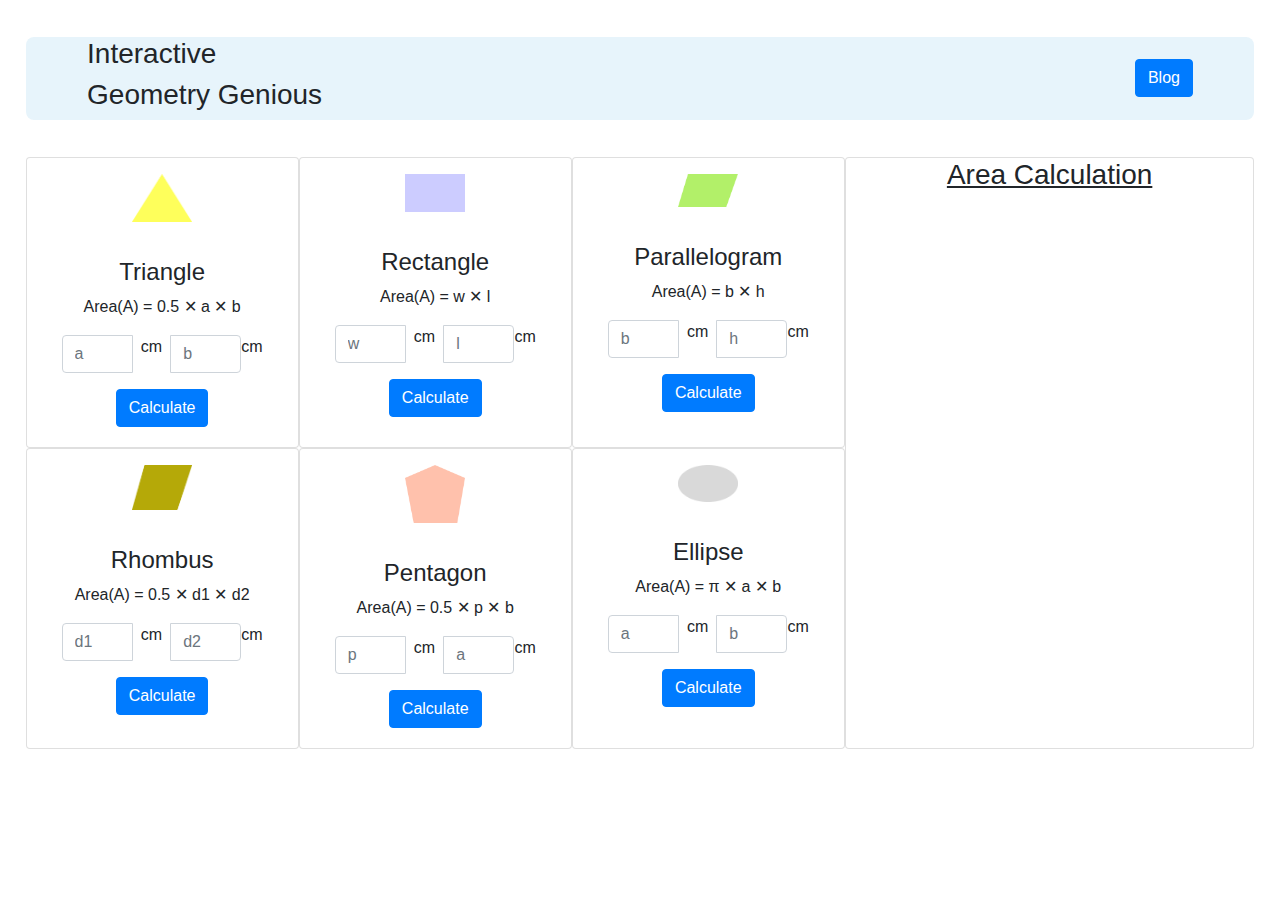
<file: index.html>
<!doctype html>
<html lang="en">

<head>
  <!-- Required meta tags -->
  <meta charset="utf-8">
  <meta name="viewport" content="width=device-width, initial-scale=1, shrink-to-fit=no">
  <link rel="stylesheet" href="style/styles.css">
  <!-- Bootstrap CSS -->
  <link rel="stylesheet" href="https://cdn.jsdelivr.net/npm/bootstrap@4.3.1/dist/css/bootstrap.min.css"
    integrity="sha384-ggOyR0iXCbMQv3Xipma34MD+dH/1fQ784/j6cY/iJTQUOhcWr7x9JvoRxT2MZw1T" crossorigin="anonymous">
  <title>Assignment!</title>
  <style>
    :root {
      --main-bg-color: brown;
    }

    .cardBox:hover {
      border: auto !important;
      background-color: var(--main-bg-color) !important;
    }

    a {
      color: white;
      cursor: pointer;
    }
  </style>
</head>

<body style="margin-left: 2%; margin-right: 2%; margin-bottom: 4%;">

  <div class="d-flex justify-content-between align-items-center navigation">
    <div>
      <h3>Interactive</h3>
      <h3> Geometry Genious</h3>
    </div>
    <div>
      <button class="btn btn-primary">
        <a href="/answer.html" target="_blank">Blog</a>
      </button>
    </div>
  </div>


  <div class="d-flex flex-column flex-lg-row">
    <!-- Grid for 6 Card -->
    <div class="container">

      <div class="row">

        <div class="cardBox card col-lg-4 col-sm-12">
          <img src="images/triangle.png" class="img-fluid w-25 mx-auto my-3" alt="..." />
          <div class="card-body text-center">
            <h4>Triangle</h4>
            <p>Area(A) = 0.5 &#10005; a &#10005; b</p>
            <div class="input-group mb-3">
              <input id="triangle1" type="number" class="form-control mr-2 w-25" placeholder="a" aria-label="Username"
                aria-describedby="basic-addon1" />
              cm
              <input id="triangle2" type="number" class="form-control ml-2 w-25" placeholder="b" aria-label="Username"
                aria-describedby="basic-addon1" />
              cm
            </div>
            <button id="triangle" class="btn btn-primary">Calculate</button>
          </div>
        </div>

        <div class="cardBox card col-lg-4 col-sm-12">
          <img src="images/rectangle.png" class="img-fluid w-25 mx-auto my-3" alt="..." />
          <div class="card-body text-center">
            <h4>Rectangle</h4>
            <p>Area(A) = w &#10005; l</p>
            <div class="input-group mb-3">
              <input id="rectangle1" type="number" class="form-control mr-2 w-25" placeholder="w" aria-label="Username"
                aria-describedby="basic-addon1" />
              cm
              <input id="rectangle2" type="number" class="form-control ml-2 w-25" placeholder="l" aria-label="Username"
                aria-describedby="basic-addon1" />
              cm
            </div>
            <button id="rectangle" class="btn btn-primary">Calculate</button>
          </div>
        </div>

        <div class="cardBox card col-lg-4 col-sm-12">
          <img src="images/parallelogram.png" class="img-fluid w-25 mx-auto my-3" alt="..." />
          <div class="card-body text-center">
            <h4>Parallelogram</h4>
            <p>Area(A) = b &#10005; h</p>
            <div class="input-group mb-3">
              <input id="parallelogram1" type="number" class="form-control mr-2 w-25" placeholder="b"
                aria-label="Username" aria-describedby="basic-addon1" />
              cm
              <input id="parallelogram2" type="number" class="form-control ml-2 w-25" placeholder="h"
                aria-label="Username" aria-describedby="basic-addon1" />
              cm
            </div>
            <button id="parallelogram" class="btn btn-primary">Calculate</button>
          </div>
        </div>

      </div>


      <!-- 2nd layer of Grid -->
      <div class="row">

        <div class="cardBox card col-lg-4 col-sm-12">
          <img src="images/rhombus.png" class="img-fluid w-25 mx-auto my-3" alt="..." />
          <div class="card-body text-center">
            <h4>Rhombus</h4>
            <p>Area(A) = 0.5 &#10005; d1 &#10005; d2</p>
            <div class="input-group mb-3">
              <input id="rhombus1" type="number" class="form-control mr-2 w-25" placeholder="d1" aria-label="Username"
                aria-describedby="basic-addon1" />
              cm
              <input id="rhombus2" type="number" class="form-control ml-2 w-25" placeholder="d2" aria-label="Username"
                aria-describedby="basic-addon1" />
              cm
            </div>
            <button id="rhombus" class="btn btn-primary">Calculate</button>
          </div>
        </div>


        <div class="cardBox card col-lg-4 col-sm-12">
          <img src="images/pentagon.png" class="img-fluid w-25 mx-auto my-3" alt="..." />
          <div class="card-body text-center">
            <h4>Pentagon</h4>
            <p>Area(A) = 0.5 &#10005; p &#10005; b</p>
            <div class="input-group mb-3">
              <input id="pentagon1" type="number" class="form-control mr-2 w-25" placeholder="p" aria-label="Username"
                aria-describedby="basic-addon1" />
              cm
              <input id="pentagon2" type="number" class="form-control ml-2 w-25" placeholder="a" aria-label="Username"
                aria-describedby="basic-addon1" />
              cm
            </div>
            <button id="pentagon" class="btn btn-primary">Calculate</button>
          </div>
        </div>

        <div class="cardBox card col-lg-4 col-sm-12">
          <img src="images/ellipse.png" class="img-fluid w-25 mx-auto my-3" alt="..." />
          <div class="card-body text-center">
            <h4>Ellipse</h4>
            <p>Area(A) = π &#10005; a &#10005; b</p>
            <div class="input-group mb-3">
              <input id="ellipse1" type="number" class="form-control mr-2 w-25" placeholder="a" aria-label="Username"
                aria-describedby="basic-addon1" />
              cm
              <input id="ellipse2" type="number" class="form-control ml-2 w-25" placeholder="b" aria-label="Username"
                aria-describedby="basic-addon1" />
              cm
            </div>
            <button id="ellipse" class="btn btn-primary">Calculate</button>
          </div>
        </div>

      </div>

    </div>

    <!-- Area Card, Outside of Grid -->
    <div class="card col-lg-4 col-md-12 col-sm-12">
      <div class="items-center text-center">
        <h3 class="card-title"> <u>Area Calculation</u> </h3>
      </div>
      <div class="area-content">
        <ol id="area-list" type='1' style="margin: 0; padding-left: 15px;">
        </ol>
      </div>
    </div>

    <!-- End of Flex for Grid and Area Card -->
  </div>




  <!-- jQuery first, then Popper.js, then Bootstrap JS -->
  <script src="https://code.jquery.com/jquery-3.3.1.slim.min.js"
    integrity="sha384-q8i/X+965DzO0rT7abK41JStQIAqVgRVzpbzo5smXKp4YfRvH+8abtTE1Pi6jizo"
    crossorigin="anonymous"></script>
  <script src="https://cdn.jsdelivr.net/npm/popper.js@1.14.7/dist/umd/popper.min.js"
    integrity="sha384-UO2eT0CpHqdSJQ6hJty5KVphtPhzWj9WO1clHTMGa3JDZwrnQq4sF86dIHNDz0W1"
    crossorigin="anonymous"></script>
  <script src="https://cdn.jsdelivr.net/npm/bootstrap@4.3.1/dist/js/bootstrap.min.js"
    integrity="sha384-JjSmVgyd0p3pXB1rRibZUAYoIIy6OrQ6VrjIEaFf/nJGzIxFDsf4x0xIM+B07jRM"
    crossorigin="anonymous"></script>

  <!-- Js Function -->
  <script src="/JsFunctions.js"></script>

</body>

</html>
</file>
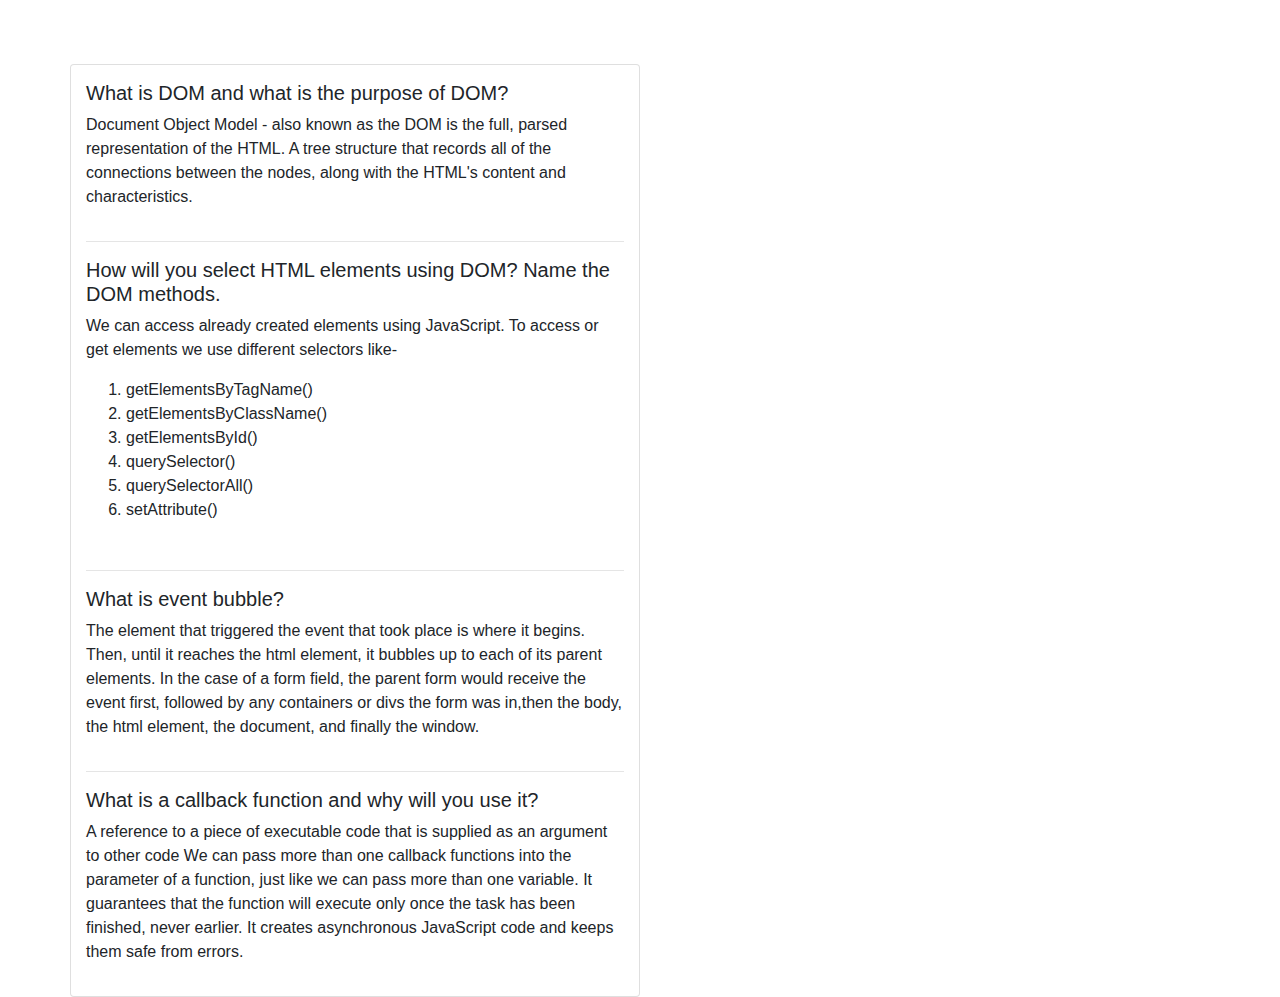
<file: answer.html>
<!DOCTYPE html>
<html lang="en">

<head>
    <!-- Required meta tags -->
    <meta charset="utf-8">
    <meta name="viewport" content="width=device-width, initial-scale=1, shrink-to-fit=no">
    <link rel="stylesheet" href="style/styles.css">
    <!-- Bootstrap CSS -->
    <link rel="stylesheet" href="https://cdn.jsdelivr.net/npm/bootstrap@4.3.1/dist/css/bootstrap.min.css"
        integrity="sha384-ggOyR0iXCbMQv3Xipma34MD+dH/1fQ784/j6cY/iJTQUOhcWr7x9JvoRxT2MZw1T" crossorigin="anonymous">
    <title>QuestionAnswer!</title>
</head>

<body>

    <div class="d-flex justify-content-center" style="margin-top: 5%;">
        <div class="container">
            <div class="row">
                <div class="card col-sm-6 py-3">
                    <h5>What is DOM and what is the purpose of DOM?</h5>
                    <p>Document Object Model - also known as the DOM is the full, parsed representation of the HTML. A
                        tree structure that records all of the connections between the nodes, along with the HTML's
                        content and characteristics.</p>
                    <hr>
                    <h5>How will you select HTML elements using DOM? Name the DOM methods.</h5>
                    <p>We can access already created elements using JavaScript. To access or get elements we use
                        different selectors like-
                    <ol>
                        <li>getElementsByTagName()</li>
                        <li> getElementsByClassName()</li>
                        <li>getElementsById()</li>
                        <li>querySelector()</li>
                        <li>querySelectorAll()</li>
                        <li>setAttribute()</li>
                    </ol>
                    </p>
                    <hr>
                    <h5>What is event bubble?</h5>
                    <p>The element that triggered the event that took place is where it begins. Then, until it reaches
                        the html element, it bubbles up to each of its parent elements.
                        In the case of a form field, the parent form would receive the event first, followed by any
                        containers or divs the form was in,then the body, the html element, the document, and finally
                        the window.</p>
                    <hr>
                    <h5>What is a callback function and why will you use it?</h5>
                    <p>A reference to a piece of executable code that is supplied as an argument to other code
                        We can pass more than one callback functions into the parameter of a function, just like we can
                        pass more than one variable.
                        It guarantees that the function will execute only once the task has been finished, never
                        earlier. It creates asynchronous JavaScript code and keeps them safe from errors.
                    </p>
                </div>
            </div>
        </div>




        <!-- jQuery first, then Popper.js, then Bootstrap JS -->
        <script src="https://code.jquery.com/jquery-3.3.1.slim.min.js"
            integrity="sha384-q8i/X+965DzO0rT7abK41JStQIAqVgRVzpbzo5smXKp4YfRvH+8abtTE1Pi6jizo"
            crossorigin="anonymous"></script>
        <script src="https://cdn.jsdelivr.net/npm/popper.js@1.14.7/dist/umd/popper.min.js"
            integrity="sha384-UO2eT0CpHqdSJQ6hJty5KVphtPhzWj9WO1clHTMGa3JDZwrnQq4sF86dIHNDz0W1"
            crossorigin="anonymous"></script>
        <script src="https://cdn.jsdelivr.net/npm/bootstrap@4.3.1/dist/js/bootstrap.min.js"
            integrity="sha384-JjSmVgyd0p3pXB1rRibZUAYoIIy6OrQ6VrjIEaFf/nJGzIxFDsf4x0xIM+B07jRM"
            crossorigin="anonymous"></script>

</body>

</html>
</file>
<file: style/styles.css>
.navigation {
    margin: 3% 0%;
    border: 10px;
    border-radius: 8px;
    background-color: rgba(16, 144, 216, 0.1);
    padding-left: 5%;
    padding-right: 5%;
}
</file>
